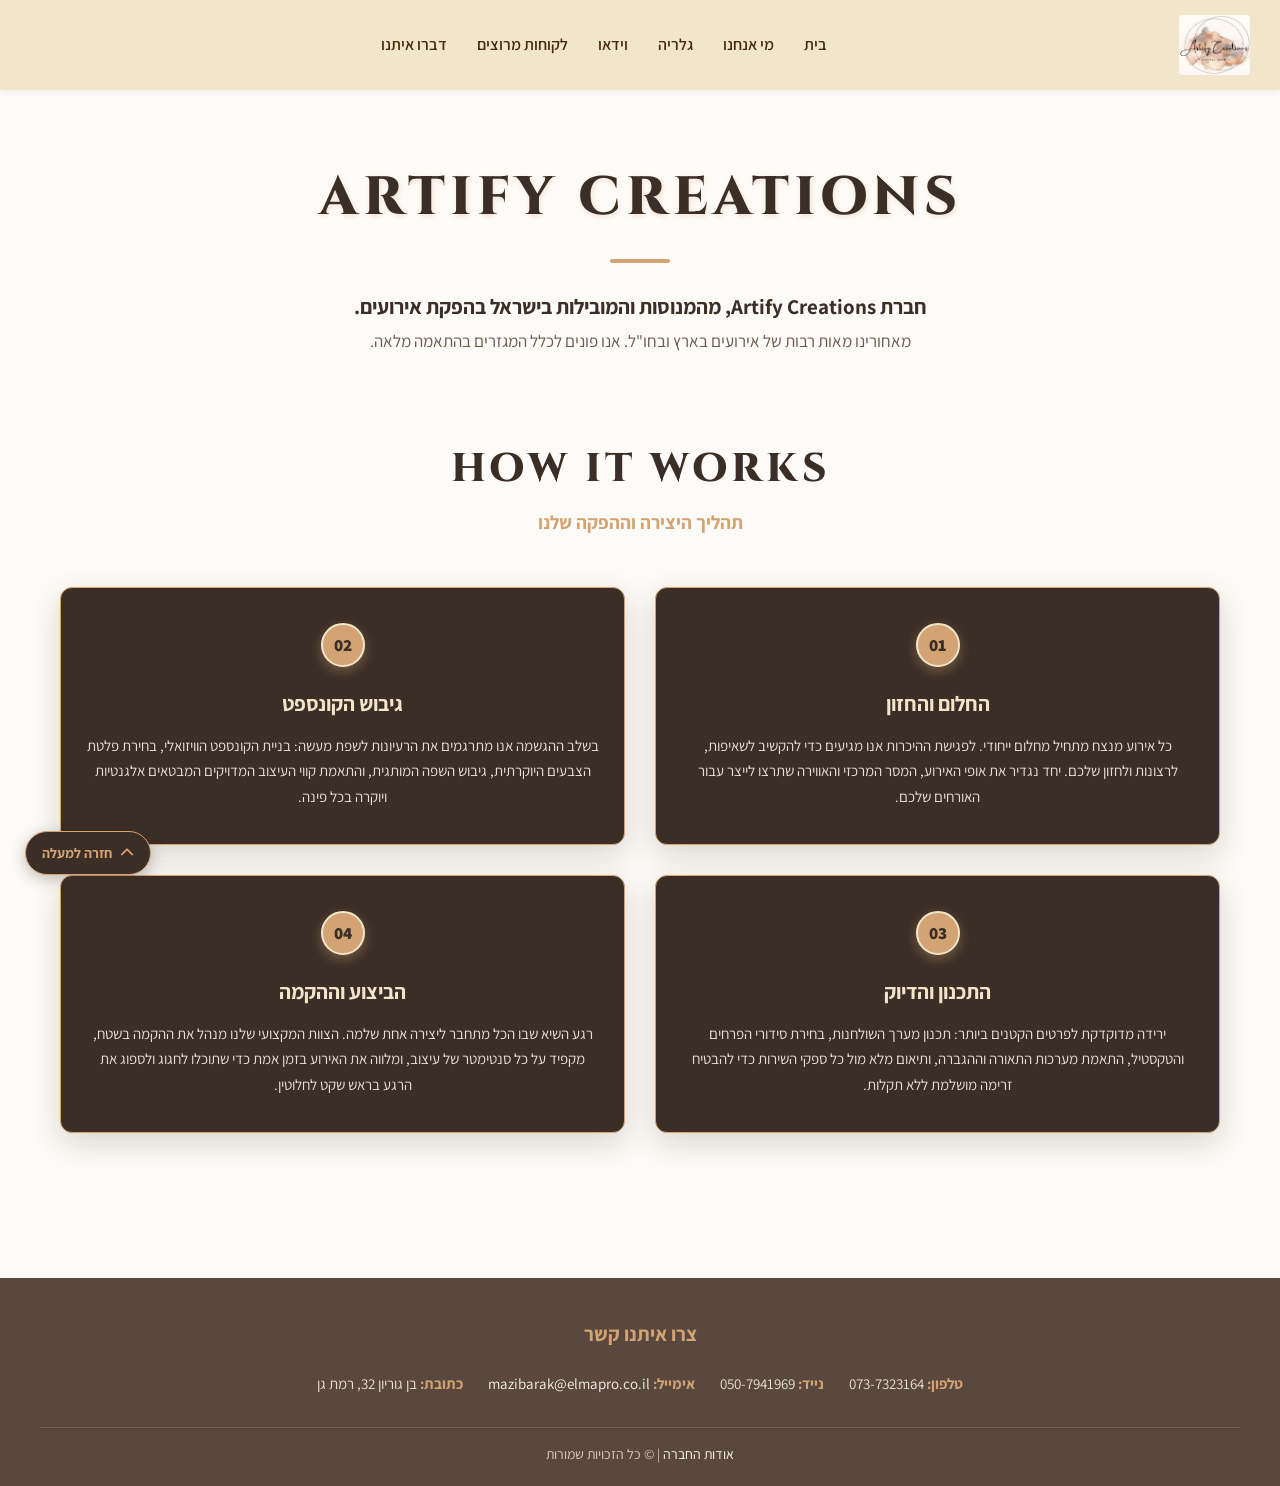
<file: index.html>
<!DOCTYPE html>
<html lang="he" dir="rtl">

<head>
    <meta charset="UTF-8">
    <meta name="viewport" content="width=device-width, initial-scale=1.0">
    <title>Artify Creations</title>
    <!-- קישורי עיצוב ופונטים -->
    <link rel="stylesheet" href="css/style.css">
    <link rel="stylesheet" href="css/style-common.css">
    <link rel="preconnect" href="https://fonts.googleapis.com">
    <link rel="preconnect" href="https://fonts.gstatic.com" crossorigin>
    <link href="https://fonts.googleapis.com/css2?family=Cinzel:wght@600;800&family=Assistant:wght@400;600;700&display=swap" rel="stylesheet">
    <link rel="icon" href="logo.ico" type="image/x-icon">
    <link rel="stylesheet" href="https://cdnjs.cloudflare.com/ajax/libs/font-awesome/6.4.0/css/all.min.css">
    <link rel="icon" href="favicon.ico" type="image/x-icon">
</head>
</head>

<body>

    <header>
        <div class="logo">
            <a href="index.html">
                <img src="files/images/logo.jpg" alt="לוגו האתר">
            </a>
        </div>
        <nav>
            <ul>
                <li><a href="index.html">בית</a></li>
                <li><a href="pages/about.html">מי אנחנו</a></li>
                <li><a href="pages/gallery.html">גלריה</a></li>
                <li><a href="pages/video.html">וידאו</a></li>
                <li><a href="pages/clients.html">לקוחות מרוצים</a></li>
                <li><a href="pages/contact.html">דברו איתנו</a></li>
            </ul>
        </nav>
    </header>

    <main>
        <!-- חלק כותרת עליון מעוצב -->
        <section class="hero-brand-section">
            <div class="hero-brand-container">
                <h1 class="brand-solid-title animated-element delay-1">ARTIFY CREATIONS</h1>
                <div class="decorative-line"></div>

                <div class="brand-intro-text animated-element delay-2">
                    <p class="highlight-text">חברת Artify Creations, מהמנוסות והמובילות בישראל בהפקת אירועים.</p>
                    <p>מאחורינו מאות רבות של אירועים בארץ ובחו"ל. אנו פונים לכלל המגזרים בהתאמה מלאה.</p>
                </div>
            </div>
        </section>

        <!-- חלק שלבי העבודה ("איך זה עובד") -->
        <section class="how-it-works-section">
            <div class="section-title-wrap animated-element delay-3">
                <h2 class="section-gold-heading">HOW IT WORKS</h2>
                <span class="section-sub-heading">תהליך היצירה וההפקה שלנו</span>
            </div>

            <div class="process-steps-grid">

                <article class="process-card animated-card delay-3">
                    <div class="step-badge-wrap">
                        <div class="step-badge">01</div>
                    </div>
                    <h3>החלום והחזון</h3>
                    <p>כל אירוע מנצח מתחיל מחלום ייחודי. לפגישת ההיכרות אנו מגיעים כדי להקשיב לשאיפות, לרצונות ולחזון שלכם. יחד נגדיר את אופי האירוע, המסר המרכזי והאווירה שתרצו לייצר עבור האורחים שלכם.</p>
                </article>

                <article class="process-card animated-card delay-4">
                    <div class="step-badge-wrap">
                        <div class="step-badge">02</div>
                    </div>
                    <h3>גיבוש הקונספט</h3>
                    <p>בשלב ההגשמה אנו מתרגמים את הרעיונות לשפת מעשה: בניית הקונספט הוויזואלי, בחירת פלטת הצבעים היוקרתית, גיבוש השפה המותגית, והתאמת קווי העיצוב המדויקים המבטאים אלגנטיות ויוקרה בכל פינה.</p>
                </article>

                <article class="process-card animated-card delay-5">
                    <div class="step-badge-wrap">
                        <div class="step-badge">03</div>
                    </div>
                    <h3>התכנון והדיוק</h3>
                    <p>ירידה מדוקדקת לפרטים הקטנים ביותר: תכנון מערך השולחנות, בחירת סידורי הפרחים והטקסטיל, התאמת מערכות התאורה וההגברה, ותיאום מלא מול כל ספקי השירות כדי להבטיח זרימה מושלמת ללא תקלות.</p>
                </article>

                <article class="process-card animated-card delay-6">
                    <div class="step-badge-wrap">
                        <div class="step-badge">04</div>
                    </div>
                    <h3>הביצוע וההקמה</h3>
                    <p>רגע השיא שבו הכל מתחבר ליצירה אחת שלמה. הצוות המקצועי שלנו מנהל את ההקמה בשטח, מקפיד על כל סנטימטר של עיצוב, ומלווה את האירוע בזמן אמת כדי שתוכלו לחגוג ולספוג את הרגע בראש שקט לחלוטין.</p>
                </article>

            </div>
        </section>
    </main>

    <footer>
        <section>
            <h3>צרו איתנו קשר</h3>
            <div>
                <p><span>טלפון:</span> 073-7323164</p>
                <p><span>נייד:</span> 050-7941969</p>
                <p><span>אימייל:</span> <a href="mailto:mazibarak@elmapro.co.il">mazibarak@elmapro.co.il</a></p>
                <p><span>כתובת:</span> בן גוריון 32, רמת גן</p>
            </div>
        </section>

        <section class="footer-bottom">
            <p><a href="pages/about.html">אודות החברה</a> | © כל הזכויות שמורות</p>
        </section>
    </footer>

    <!-- כפתור צף לחזרה לראש העמוד -->
    <a href="#" class="scroll-top-btn" title="חזרה לראש העמוד">
        <i class="fas fa-chevron-up"></i>
        <span>חזרה למעלה</span>
    </a>

</body>

</html>
</file>
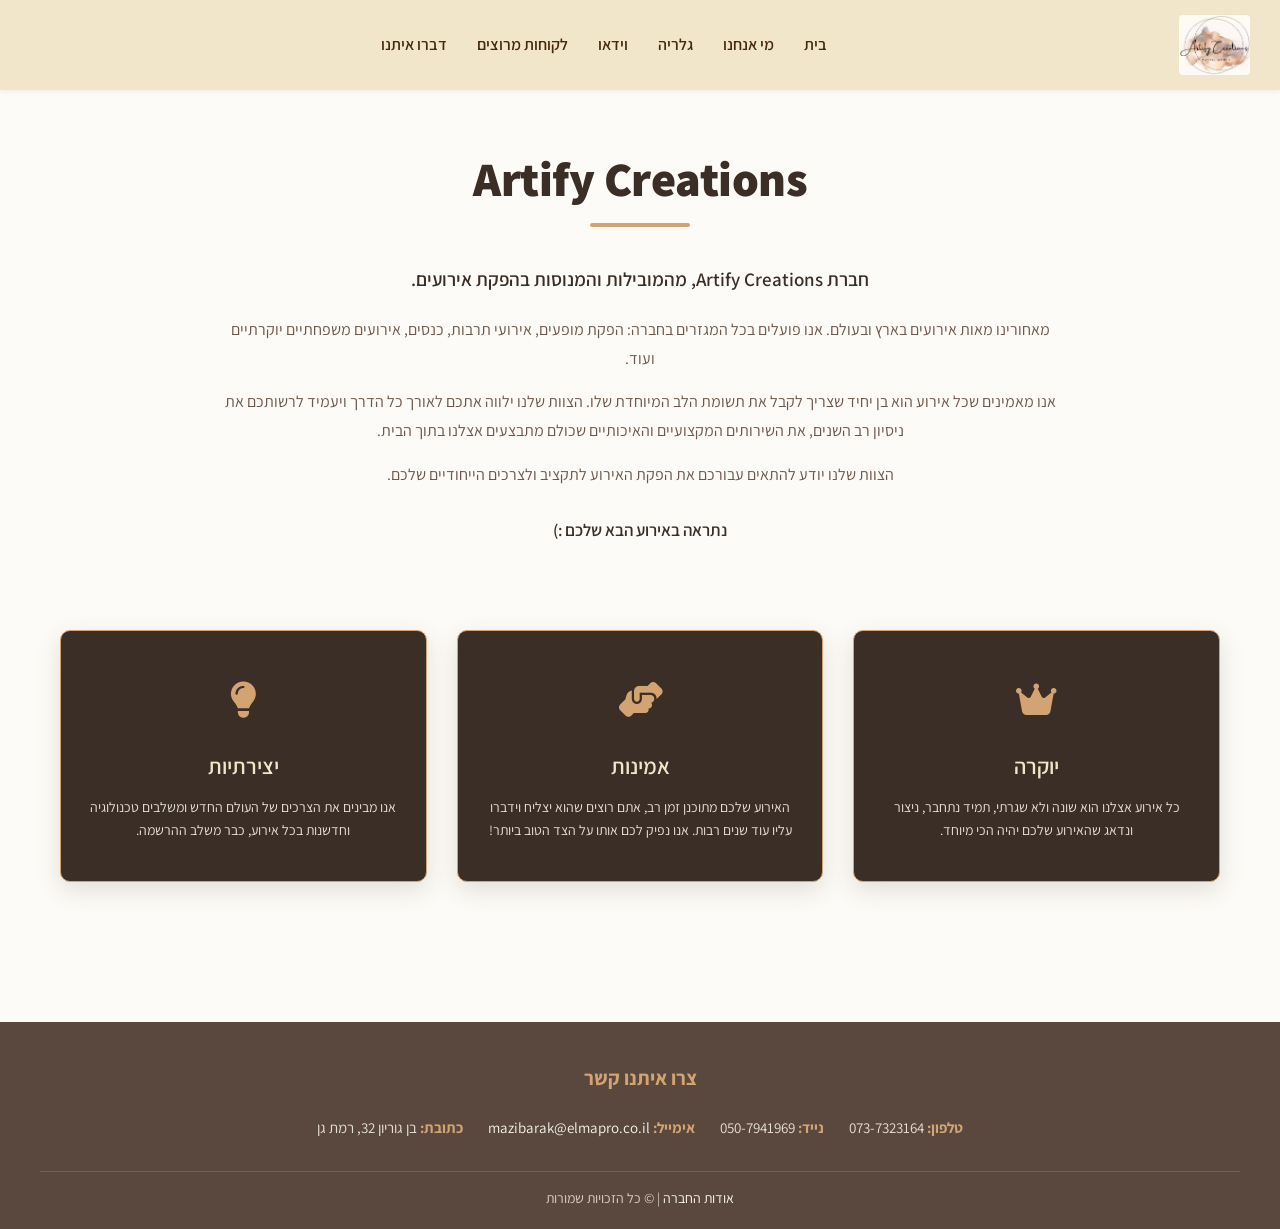
<file: pages/about.html>
<!DOCTYPE html>
<html lang="he" dir="rtl">

<head>
    <meta charset="UTF-8">
    <meta name="viewport" content="width=device-width, initial-scale=1.0">
    <title>מי אנחנו - Artify Creations</title>
    <link rel="stylesheet" href="../css/about.css">
    <link rel="stylesheet" href="../css/style-common.css">
    <link rel="stylesheet" href="https://cdnjs.cloudflare.com/ajax/libs/font-awesome/6.4.0/css/all.min.css">
    <!-- טעינת פונטים מעוצבים -->
    <link rel="preconnect" href="https://fonts.googleapis.com">
    <link rel="preconnect" href="https://fonts.gstatic.com" crossorigin>
    <link href="https://fonts.googleapis.com/css2?family=Cinzel:wght@600;800&family=Assistant:wght@400;600;700&display=swap" rel="stylesheet">
    <link rel="icon" href="../favicon.ico" type="image/x-icon">
</head>

<body class="about-page">

    <header>
        <div class="logo">
            <a href="../index.html">
                <img src="../files/images/logo.jpg" alt="לוגו האתר">
            </a>
        </div>
        <nav>
            <ul>
                <li><a href="../index.html">בית</a></li>
                <li><a href="about.html">מי אנחנו</a></li>
                <li><a href="gallery.html">גלריה</a></li>
                <li><a href="video.html">וידאו</a></li>
                <li><a href="clients.html">לקוחות מרוצים</a></li>
                <li><a href="contact.html">דברו איתנו</a></li>
            </ul>
        </nav>
    </header>

    <main>
        <!-- חלק תעודת זהות / אודות עליון -->
        <section class="about-hero-section">
            <div class="about-hero-container">

                <!-- כותרת ממורכזת בראש העמוד -->
                <div class="about-title-centered animated-element delay-1">
                    <h1>Artify Creations</h1>
                    <div class="decorative-line"></div>
                </div>

                <!-- פסקאות התיאור -->
                <div class="about-text-content animated-element delay-2">
                    <p class="highlight-text">חברת Artify Creations, מהמובילות והמנוסות בהפקת אירועים.</p>
                    <p>מאחורינו מאות אירועים בארץ ובעולם. אנו פועלים בכל המגזרים בחברה: הפקת מופעים, אירועי תרבות,
                        כנסים, אירועים משפחתיים יוקרתיים ועוד.</p>
                    <p>אנו מאמינים שכל אירוע הוא בן יחיד שצריך לקבל את תשומת הלב המיוחדת שלו. הצוות שלנו ילווה אתכם
                        לאורך כל הדרך ויעמיד לרשותכם את ניסיון רב השנים, את השירותים המקצועיים והאיכותיים שכולם מתבצעים
                        אצלנו בתוך הבית.</p>
                    <p>הצוות שלנו יודע להתאים עבורכם את הפקת האירוע לתקציב ולצרכים הייחודיים שלכם.</p>
                    <p class="closing-text">נתראה באירוע הבא שלכם :)</p>
                </div>

            </div>
        </section>

        <!-- רשת כרטיסי הערכים והיתרונות -->
        <section class="about-features-section">
            <div class="features-grid">

                <article class="feature-card animated-card delay-3">
                    <div class="feature-icon">
                        <i class="fa-solid fa-crown"></i>
                    </div>
                    <h3>יוקרה</h3>
                    <p>כל אירוע אצלנו הוא שונה ולא שגרתי, תמיד נתחבר, ניצור ונדאג שהאירוע שלכם יהיה הכי מיוחד.</p>
                </article>

                <article class="feature-card animated-card delay-4">
                    <div class="feature-icon">
                        <i class="fa-solid fa-handshake-angle"></i>
                    </div>
                    <h3>אמינות</h3>
                    <p>האירוע שלכם מתוכנן זמן רב, אתם רוצים שהוא יצליח וידברו עליו עוד שנים רבות. אנו נפיק לכם אותו על
                        הצד הטוב ביותר!</p>
                </article>

                <article class="feature-card animated-card delay-5">
                    <div class="feature-icon">
                        <i class="fa-solid fa-lightbulb"></i>
                    </div>
                    <h3>יצירתיות</h3>
                    <p>אנו מבינים את הצרכים של העולם החדש ומשלבים טכנולוגיה וחדשנות בכל אירוע, כבר משלב ההרשמה.</p>
                </article>

            </div>
        </section>
    </main>

  <footer>
        <section>
            <h3>צרו איתנו קשר</h3>
            <div>
                <p><span>טלפון:</span> 073-7323164</p>
                <p><span>נייד:</span> 050-7941969</p>
                <p><span>אימייל:</span> <a href="mailto:mazibarak@elmapro.co.il">mazibarak@elmapro.co.il</a></p>
                <p><span>כתובת:</span> בן גוריון 32, רמת גן</p>
            </div>
        </section>

        <section class="footer-bottom">
            <p><a href="about.html">אודות החברה</a> | © כל הזכויות שמורות</p>
        </section>
    </footer>
</body>

</html>
</file>
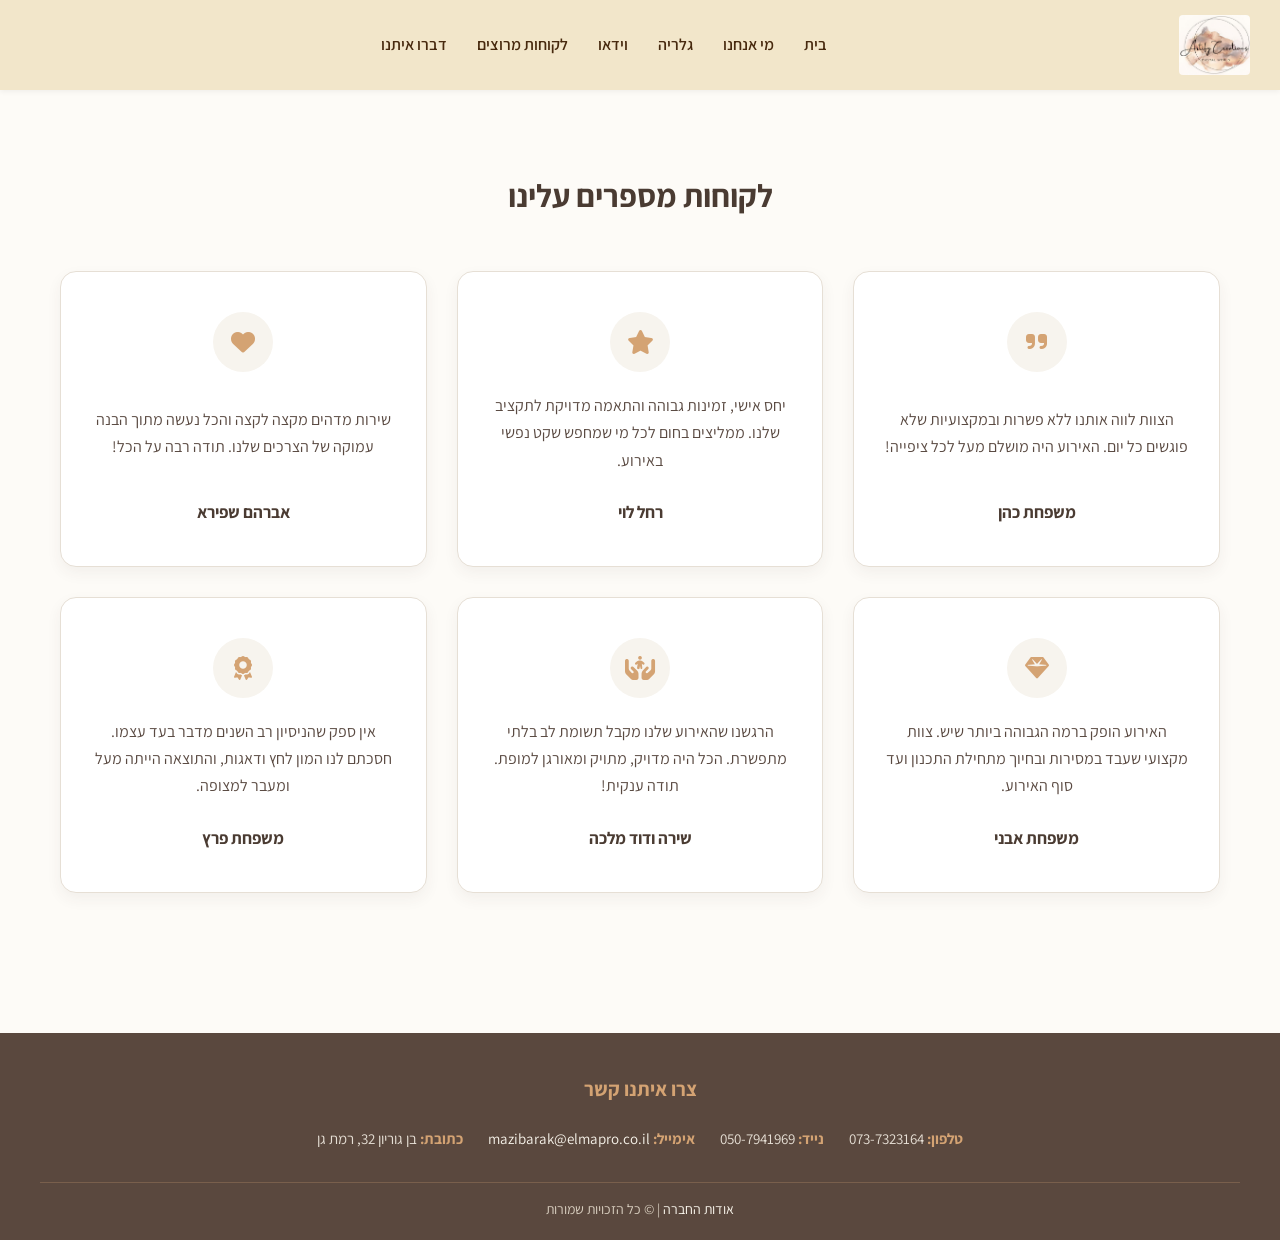
<file: pages/clients.html>
<!DOCTYPE html>
<html lang="he" dir="rtl">

<head>
    <meta charset="UTF-8">
    <meta name="viewport" content="width=device-width, initial-scale=1.0">
    <title>לקוחות מרוצים - Artify Creations</title>
    <link rel="stylesheet" href="../css/clients.css">
    <link rel="stylesheet" href="../css/style-common.css">
    <link rel="preconnect" href="https://fonts.googleapis.com">
    <link rel="preconnect" href="https://fonts.gstatic.com" crossorigin>
    <link href="https://fonts.googleapis.com/css2?family=Cinzel:wght@600;800&family=Assistant:wght@400;600;700&display=swap" rel="stylesheet">
    <link rel="stylesheet" href="https://cdnjs.cloudflare.com/ajax/libs/font-awesome/6.4.0/css/all.min.css">
    <link rel="icon" href="../favicon.ico" type="image/x-icon">
</head>

<body>

    <header>
        <div class="logo">
            <a href="../index.html">
                <img src="../files/images/logo.jpg" alt="לוגו האתר">
            </a>
        </div>
        <nav>
            <ul>
                <li><a href="../index.html">בית</a></li>
                <li><a href="about.html">מי אנחנו</a></li>
                <li><a href="gallery.html">גלריה</a></li>
                <li><a href="video.html">וידאו</a></li>
                <li><a href="clients.html">לקוחות מרוצים</a></li>
                <li><a href="contact.html">דברו איתנו</a></li>
            </ul>
        </nav>
    </header>

    <main>
        <section class="testimonials-section">
            <h2>לקוחות מספרים עלינו</h2>

            <div class="cards-grid">

                <article class="testimonial-card">
                    <i class="fa-solid fa-quote-right icon-wrapper"></i>
                    <p>הצוות לווה אותנו ללא פשרות ובמקצועיות שלא פוגשים כל יום. האירוע היה מושלם מעל לכל ציפייה!</p>
                    <h4>משפחת כהן</h4>
                </article>

                <article class="testimonial-card">
                    <i class="fa-solid fa-star icon-wrapper"></i>
                    <p>יחס אישי, זמינות גבוהה והתאמה מדויקת לתקציב שלנו. ממליצים בחום לכל מי שמחפש שקט נפשי באירוע.</p>
                    <h4>רחל לוי</h4>
                </article>

                <article class="testimonial-card">
                    <i class="fa-solid fa-heart icon-wrapper"></i>
                    <p>שירות מדהים מקצה לקצה והכל נעשה מתוך הבנה עמוקה של הצרכים שלנו. תודה רבה על הכל!</p>
                    <h4>אברהם שפירא</h4>
                </article>

                <article class="testimonial-card">
                    <i class="fa-solid fa-gem icon-wrapper"></i>
                    <p>האירוע הופק ברמה הגבוהה ביותר שיש. צוות מקצועי שעבד במסירות ובחיוך מתחילת התכנון ועד סוף האירוע.</p>
                    <h4>משפחת אבני</h4>
                </article>

                <article class="testimonial-card">
                    <i class="fa-solid fa-hands-holding-child icon-wrapper"></i>
                    <p>הרגשנו שהאירוע שלנו מקבל תשומת לב בלתי מתפשרת. הכל היה מדויק, מתויק ומאורגן למופת. תודה ענקית!</p>
                    <h4>שירה ודוד מלכה</h4>
                </article>

                <article class="testimonial-card">
                    <i class="fa-solid fa-award icon-wrapper"></i>
                    <p>אין ספק שהניסיון רב השנים מדבר בעד עצמו. חסכתם לנו המון לחץ ודאגות, והתוצאה הייתה מעל ומעבר למצופה.</p>
                    <h4>משפחת פרץ</h4>
                </article>

            </div>
        </section>
    </main>

    <footer>
        <section>
            <h3>צרו איתנו קשר</h3>
            <div>
                <p><span>טלפון:</span> 073-7323164</p>
                <p><span>נייד:</span> 050-7941969</p>
                <p><span>אימייל:</span> <a href="mailto:mazibarak@elmapro.co.il">mazibarak@elmapro.co.il</a></p>
                <p><span>כתובת:</span> בן גוריון 32, רמת גן</p>
            </div>
        </section>

        <section class="footer-bottom">
            <p><a href="about.html">אודות החברה</a> | © כל הזכויות שמורות</p>
        </section>
    </footer>

</body>

</html>
</file>
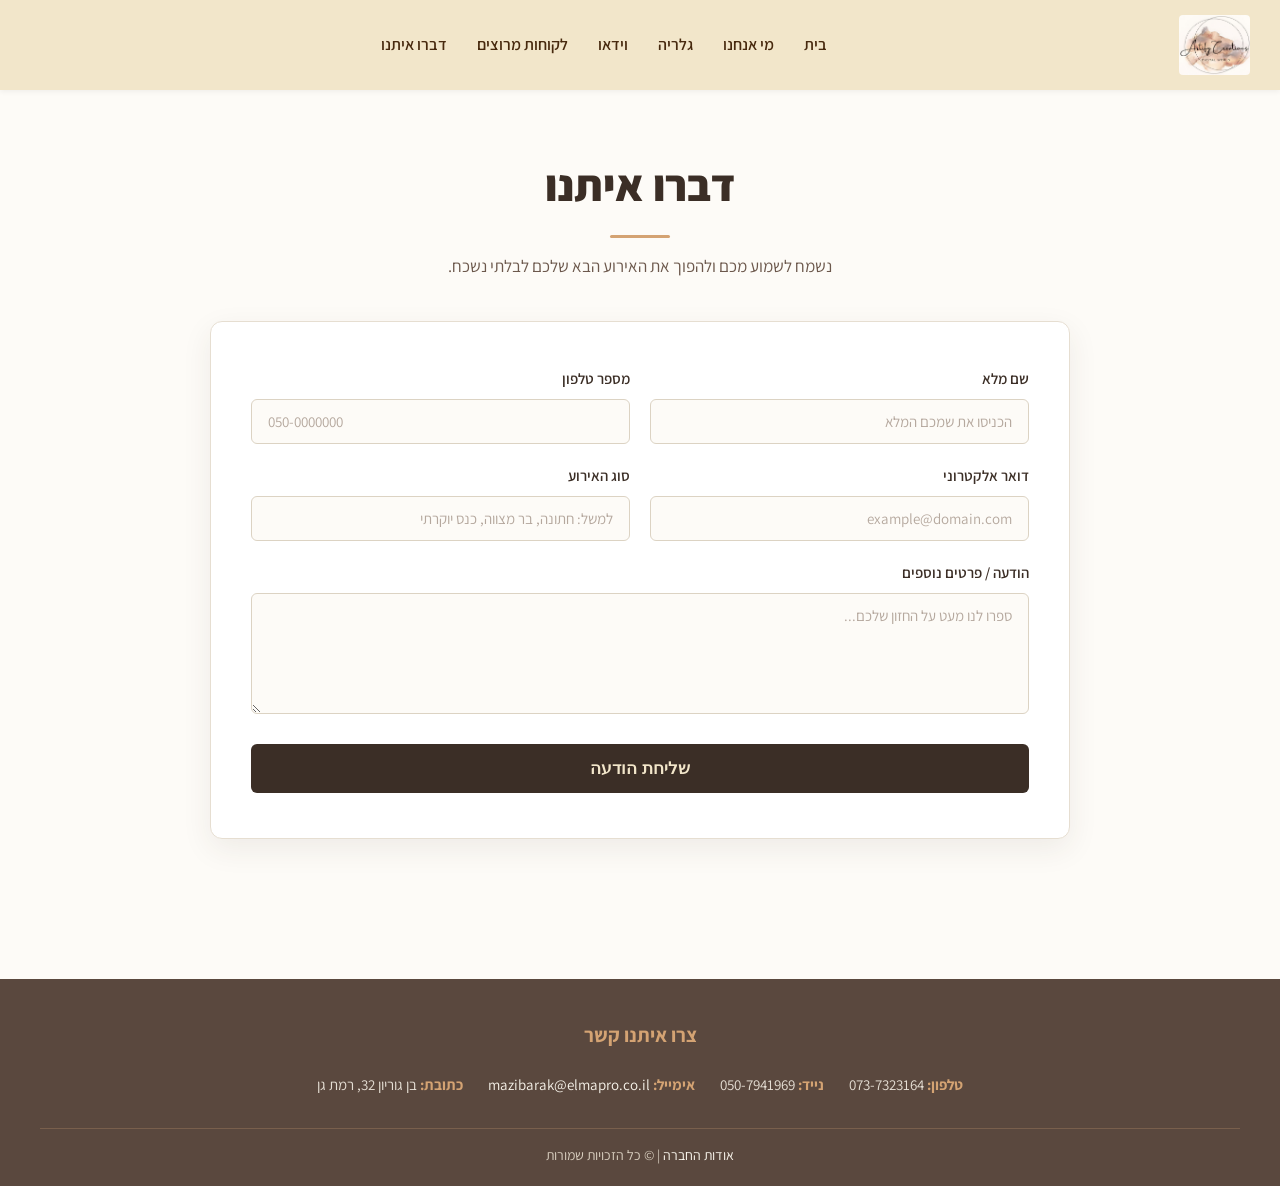
<file: pages/contact.html>
<!DOCTYPE html>
<html lang="he" dir="rtl">

<head>
    <meta charset="UTF-8">
    <meta name="viewport" content="width=device-width, initial-scale=1.0">
    <title>דברו איתנו - Artify Creations</title>
    <link rel="stylesheet" href="../css/contact.css">
    <link rel="stylesheet" href="../css/style-common.css">
    <link rel="preconnect" href="https://fonts.googleapis.com">
    <link rel="preconnect" href="https://fonts.gstatic.com" crossorigin>
    <link href="https://fonts.googleapis.com/css2?family=Cinzel:wght@600;800&family=Assistant:wght@400;600;700&display=swap" rel="stylesheet">
    <link rel="icon" href="../favicon.ico" type="image/x-icon">
</head>

<body>

    <header>
        <div class="logo">
            <a href="../index.html">
                <img src="../files/images/logo.jpg" alt="לוגו האתר">
            </a>
        </div>
        <nav>
            <ul>
                <li><a href="../index.html">בית</a></li>
                <li><a href="about.html">מי אנחנו</a></li>
                <li><a href="gallery.html">גלריה</a></li>
                <li><a href="video.html">וידאו</a></li>
                <li><a href="clients.html">לקוחות מרוצים</a></li>
                <li><a href="contact.html">דברו איתנו</a></li>
            </ul>
        </nav>
    </header>

    <main>
        <section class="contact-section">

            <!-- כותרת העמוד -->
            <div class="contact-header animated-element delay-1">
                <h1>דברו איתנו</h1>
                <div class="decorative-line"></div>
                <p>נשמח לשמוע מכם ולהפוך את האירוע הבא שלכם לבלתי נשכח.</p>
            </div>

            <!-- מעטפת הטופס והפרטים -->
            <div class="contact-container animated-card delay-2">

                <!-- טופס יצירת קשר -->
                <form class="contact-form" action="success.html" method="get">

                    <div class="form-group">
                        <label for="fullName">שם מלא</label>
                        <input type="text" id="fullName" name="fullName" placeholder="הכניסו את שמכם המלא" required>
                    </div>

                    <div class="form-group">
                        <label for="phone">מספר טלפון</label>
                        <input type="tel" id="phone" name="phone" placeholder="050-0000000" required>
                    </div>

                    <div class="form-group">
                        <label for="email">דואר אלקטרוני</label>
                        <input type="email" id="email" name="email" placeholder="example@domain.com" required>
                    </div>

                    <div class="form-group">
                        <label for="eventType">סוג האירוע</label>
                        <input type="text" id="eventType" name="eventType" placeholder="למשל: חתונה, בר מצווה, כנס יוקרתי">
                    </div>

                    <div class="form-group full-width">
                        <label for="message">הודעה / פרטים נוספים</label>
                        <textarea id="message" name="message" rows="5" placeholder="ספרו לנו מעט על החזון שלכם..." required></textarea>
                    </div>

                    <div class="form-group full-width">
                        <button type="submit" class="submit-btn">שליחת הודעה</button>
                    </div>

                </form>

            </div>
        </section>
    </main>

    <footer>
        <section>
            <h3>צרו איתנו קשר</h3>
            <div>
                <p><span>טלפון:</span> 073-7323164</p>
                <p><span>נייד:</span> 050-7941969</p>
                <p><span>אימייל:</span> <a href="mailto:mazibarak@elmapro.co.il">mazibarak@elmapro.co.il</a></p>
                <p><span>כתובת:</span> בן גוריון 32, רמת גן</p>
            </div>
        </section>

        <section class="footer-bottom">
            <p><a href="about.html">אודות החברה</a> | © כל הזכויות שמורות</p>
        </section>
    </footer>

</body>

</html>
</file>
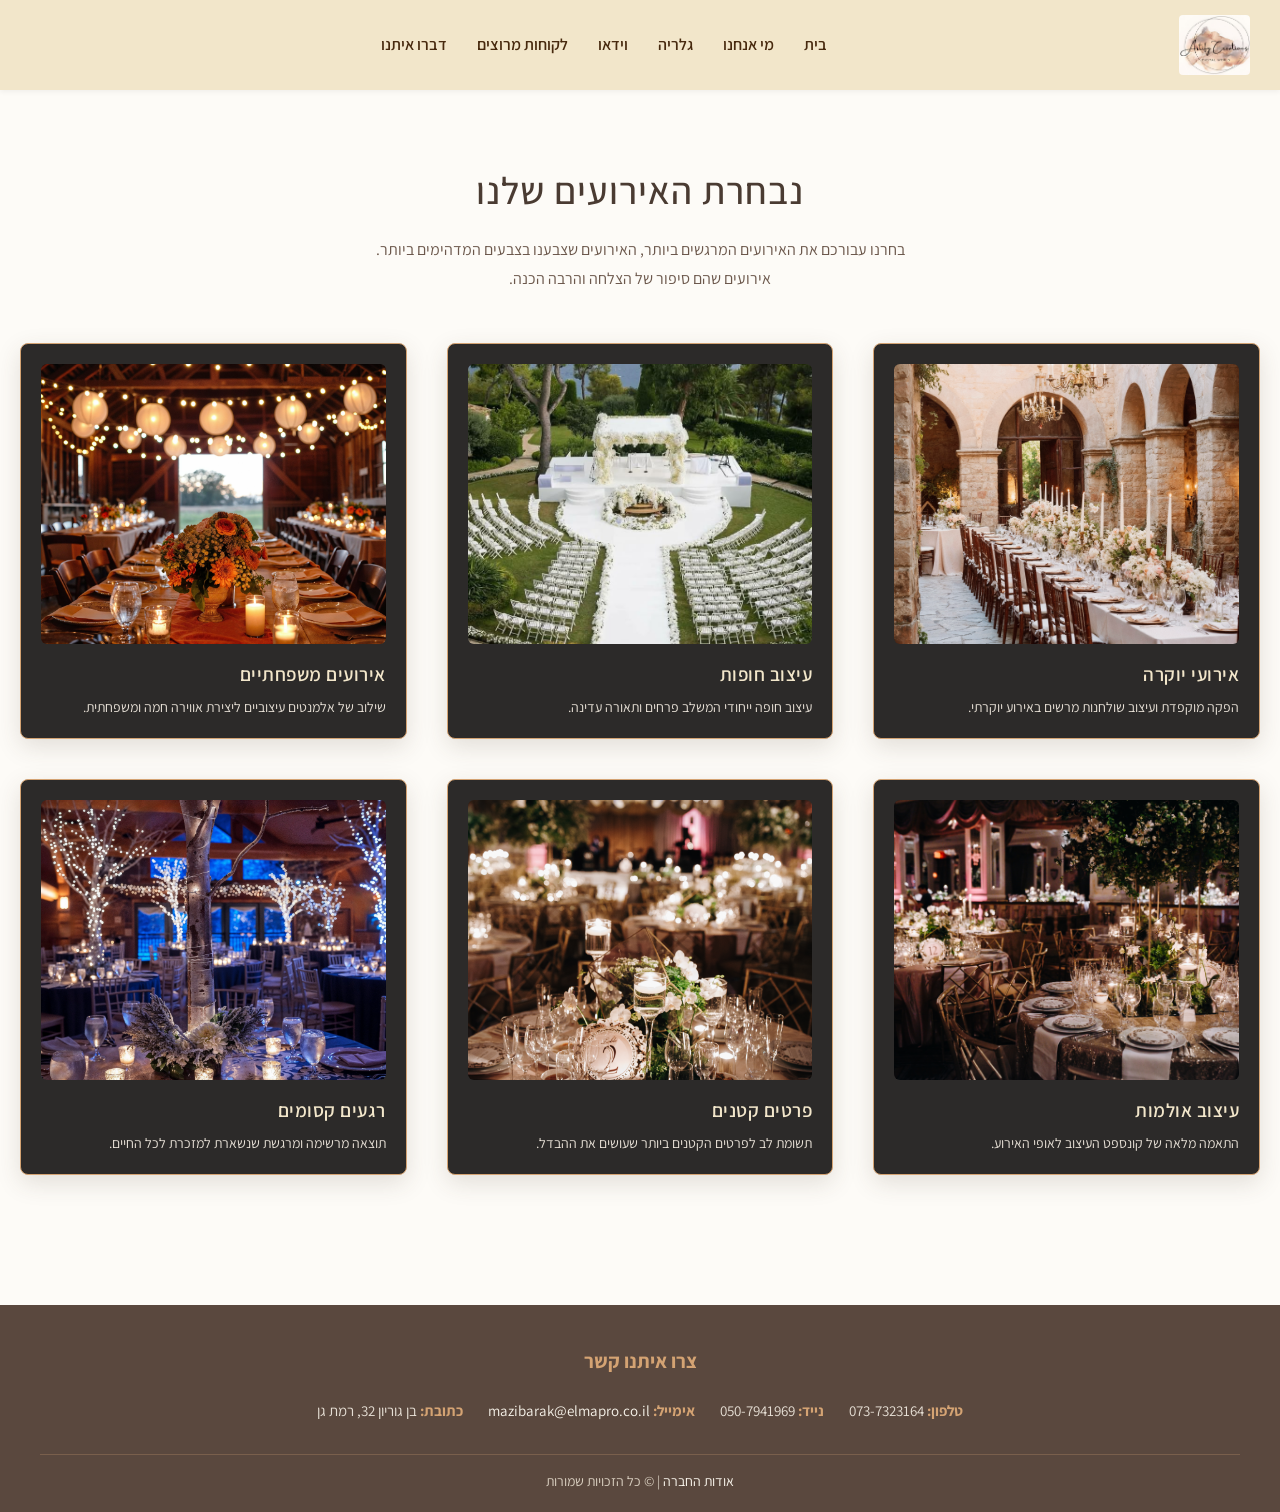
<file: pages/gallery.html>
<!DOCTYPE html>
<html lang="he" dir="rtl">

<head>
    <meta charset="UTF-8">
    <meta name="viewport" content="width=device-width, initial-scale=1.0">
    <title>גלריית תמונות - Artify Creations</title>
    <link rel="stylesheet" href="../css/gallery-video.css">
    <link rel="stylesheet" href="../css/style-common.css">
    <link rel="preconnect" href="https://fonts.googleapis.com">
    <link rel="preconnect" href="https://fonts.gstatic.com" crossorigin>
    <link href="https://fonts.googleapis.com/css2?family=Cinzel:wght@600;800&family=Assistant:wght@400;600;700&display=swap" rel="stylesheet">
    <link rel="stylesheet" href="https://cdnjs.cloudflare.com/ajax/libs/font-awesome/6.4.0/css/all.min.css">
    <link rel="icon" href="../favicon.ico" type="image/x-icon">
</head>

<body>

    <header>
        <div class="logo">
            <a href="../index.html">
                <img src="../files/images/logo.jpg" alt="לוגו האתר">
            </a>
        </div>
        <nav>
            <ul>
                <li><a href="../index.html">בית</a></li>
                <li><a href="about.html">מי אנחנו</a></li>
                <li><a href="gallery.html">גלריה</a></li>
                <li><a href="video.html">וידאו</a></li>
                <li><a href="clients.html">לקוחות מרוצים</a></li>
                <li><a href="contact.html">דברו איתנו</a></li>
            </ul>
        </nav>
    </header>

    <main>
        <section class="testimonials-section">
            <h2>נבחרת האירועים שלנו</h2>
            <p class="gallery-intro">
                בחרנו עבורכם את האירועים המרגשים ביותר, האירועים שצבענו בצבעים המדהימים ביותר.<br>
                אירועים שהם סיפור של הצלחה והרבה הכנה.
            </p>

            <div class="cards-grid">

                <article class="testimonial-card">
                    <img src="../files/images/gallery1.jpg" alt="אירועי יוקרה">
                    <div>
                        <h4>אירועי יוקרה</h4>
                        <p>הפקה מוקפדת ועיצוב שולחנות מרשים באירוע יוקרתי.</p>
                    </div>
                </article>

                <article class="testimonial-card">
                    <img src="../files/images/gallery2.jpg" alt="עיצוב חופות">
                    <div>
                        <h4>עיצוב חופות</h4>
                        <p>עיצוב חופה ייחודי המשלב פרחים ותאורה עדינה.</p>
                    </div>
                </article>

                <article class="testimonial-card">
                    <img src="../files/images/gallery3.jpg" alt="אירועים משפחתיים">
                    <div>
                        <h4>אירועים משפחתיים</h4>
                        <p>שילוב של אלמנטים עיצוביים ליצירת אווירה חמה ומשפחתית.</p>
                    </div>
                </article>

                <article class="testimonial-card">
                    <img src="../files/images/gallery4.jpg" alt="עיצוב אולמות">
                    <div>
                        <h4>עיצוב אולמות</h4>
                        <p>התאמה מלאה של קונספט העיצוב לאופי האירוע.</p>
                    </div>
                </article>

                <article class="testimonial-card">
                    <img src="../files/images/gallery5.jpg" alt="פרטים קטנים">
                    <div>
                        <h4>פרטים קטנים</h4>
                        <p>תשומת לב לפרטים הקטנים ביותר שעושים את ההבדל.</p>
                    </div>
                </article>

                <article class="testimonial-card">
                    <img src="../files/images/gallery6.jpg" alt="רגעים קסומים">
                    <div>
                        <h4>רגעים קסומים</h4>
                        <p>תוצאה מרשימה ומרגשת שנשארת למזכרת לכל החיים.</p>
                    </div>
                </article>

            </div>
        </section>
    </main>

    <footer>
        <section>
            <h3>צרו איתנו קשר</h3>
            <div>
                <p><span>טלפון:</span> 073-7323164</p>
                <p><span>נייד:</span> 050-7941969</p>
                <p><span>אימייל:</span> <a href="mailto:mazibarak@elmapro.co.il">mazibarak@elmapro.co.il</a></p>
                <p><span>כתובת:</span> בן גוריון 32, רמת גן</p>
            </div>
        </section>

        <section class="footer-bottom">
            <p><a href="about.html">אודות החברה</a> | © כל הזכויות שמורות</p>
        </section>
    </footer>

</body>

</html>
</file>
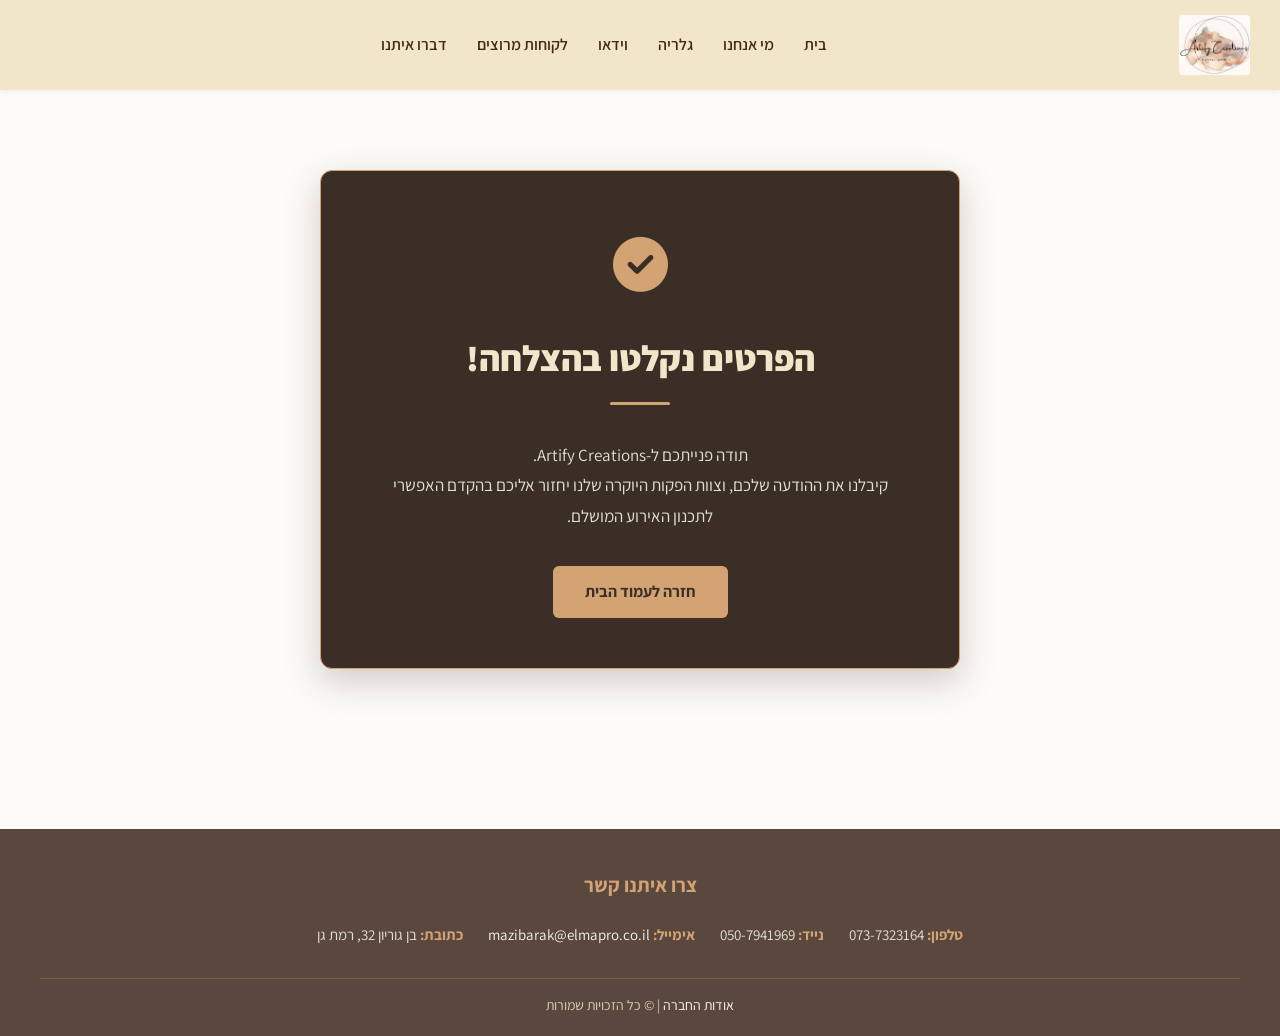
<file: pages/success.html>
<!DOCTYPE html>
<html lang="he" dir="rtl">

<head>
    <meta charset="UTF-8">
    <meta name="viewport" content="width=device-width, initial-scale=1.0">
    <title>הפרטים נקלטו בהצלחה - Artify Creations</title>
    <link rel="stylesheet" href="../css/success.css">
    <link rel="stylesheet" href="../css/style-common.css">
    <link rel="stylesheet" href="https://cdnjs.cloudflare.com/ajax/libs/font-awesome/6.4.0/css/all.min.css">
    <link rel="preconnect" href="https://fonts.googleapis.com">
    <link rel="preconnect" href="https://fonts.gstatic.com" crossorigin>
    <link href="https://fonts.googleapis.com/css2?family=Cinzel:wght@600;800&family=Assistant:wght@400;600;700&display=swap" rel="stylesheet">
    <link rel="icon" href="../favicon.ico" type="image/x-icon">
</head>

<body>

    <header>
        <div class="logo">
            <a href="../index.html">
                <img src="../files/images/logo.jpg" alt="לוגו האתר">
            </a>
        </div>
        <nav>
            <ul>
                <li><a href="../index.html">בית</a></li>
                <li><a href="about.html">מי אנחנו</a></li>
                <li><a href="gallery.html">גלריה</a></li>
                <li><a href="video.html">וידאו</a></li>
                <li><a href="clients.html">לקוחות מרוצים</a></li>
                <li><a href="contact.html">דברו איתנו</a></li>
            </ul>
        </nav>
    </header>

    <main>
        <section class="success-section">
            <div class="success-card animated-card delay-1">

                <div class="success-icon-wrap">
                    <i class="fa-solid fa-circle-check"></i>
                </div>

                <h1>הפרטים נקלטו בהצלחה!</h1>
                <div class="decorative-line"></div>

                <p class="success-message">
                    תודה פנייתכם ל-Artify Creations.<br>
                    קיבלנו את ההודעה שלכם, וצוות הפקות היוקרה שלנו יחזור אליכם בהקדם האפשרי לתכנון האירוע המושלם.
                </p>

                <div class="action-btn-wrap">
                    <a href="../index.html" class="home-btn">חזרה לעמוד הבית</a>
                </div>

            </div>
        </section>
    </main>

    <footer>
        <section>
            <h3>צרו איתנו קשר</h3>
            <div>
                <p><span>טלפון:</span> 073-7323164</p>
                <p><span>נייד:</span> 050-7941969</p>
                <p><span>אימייל:</span> <a href="mailto:mazibarak@elmapro.co.il">mazibarak@elmapro.co.il</a></p>
                <p><span>כתובת:</span> בן גוריון 32, רמת גן</p>
            </div>
        </section>

        <section class="footer-bottom">
            <p><a href="about.html">אודות החברה</a> | © כל הזכויות שמורות</p>
        </section>
    </footer>

</body>

</html>
</file>
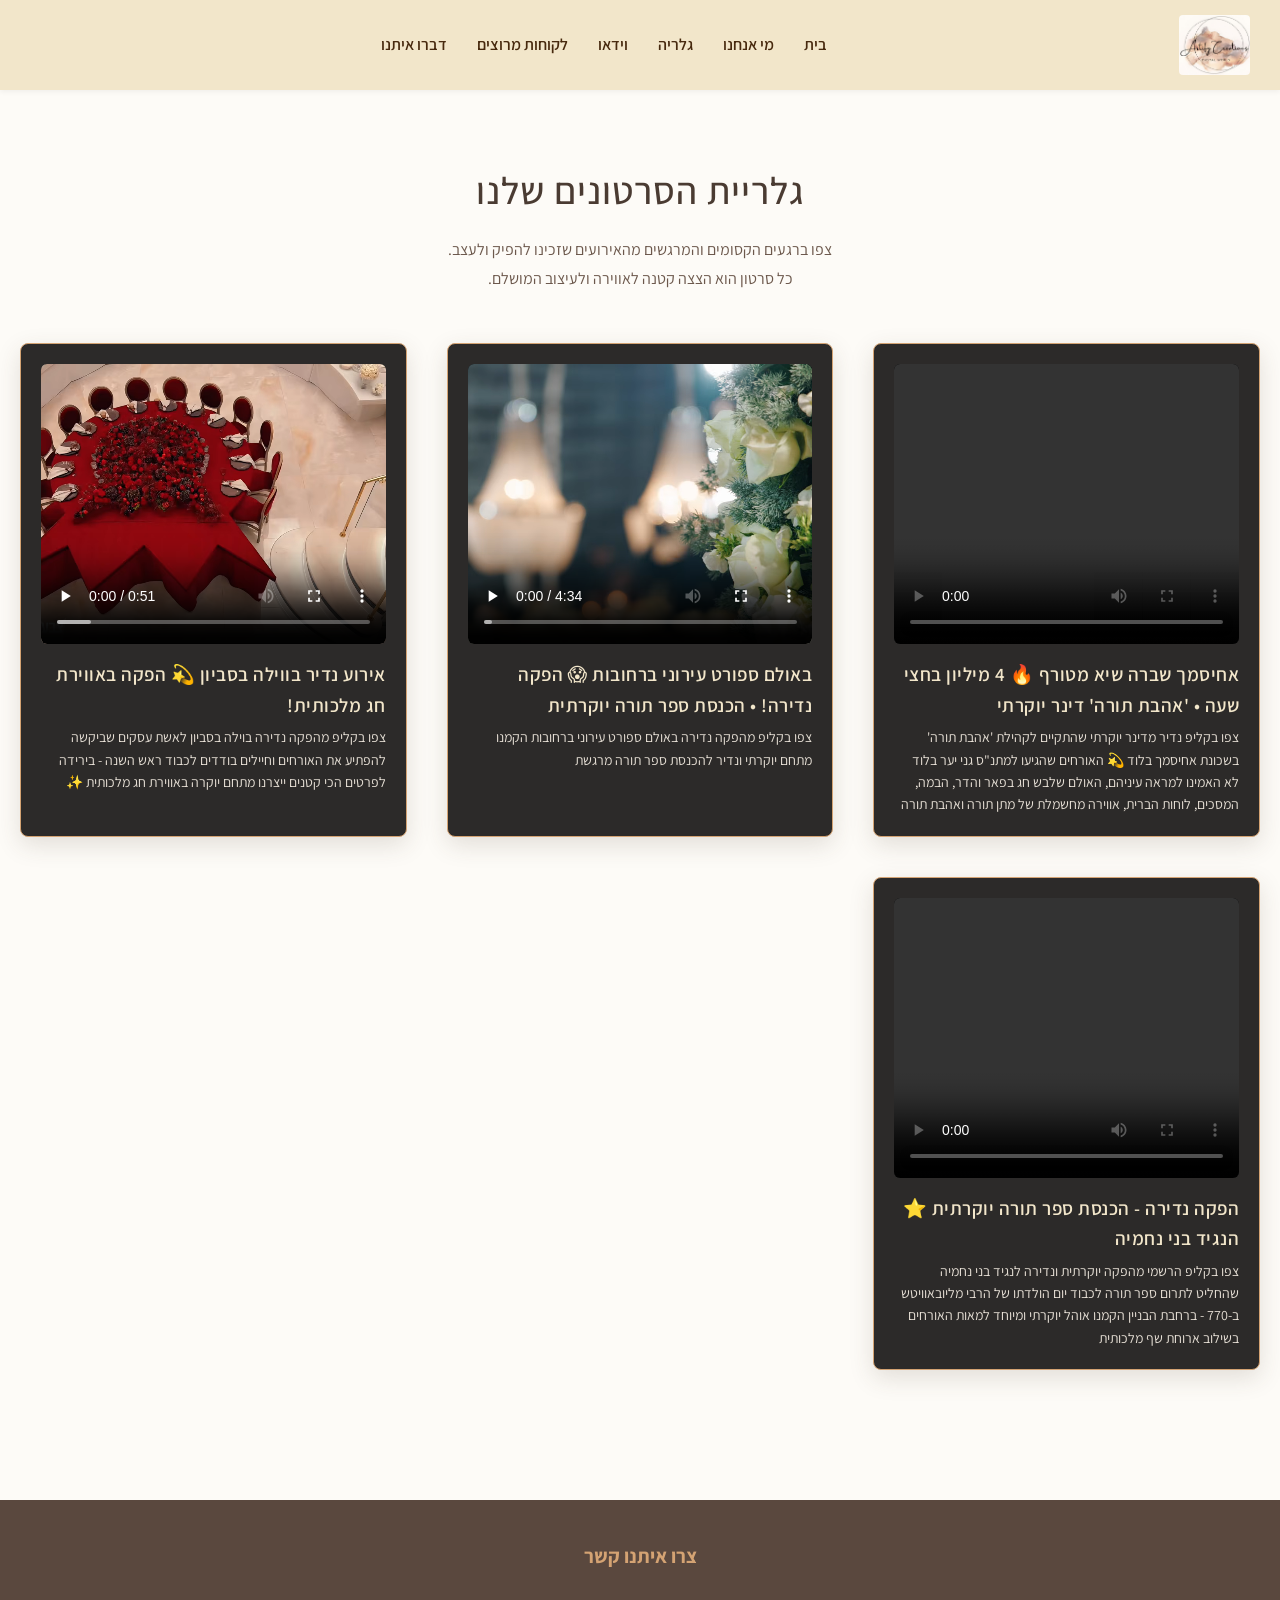
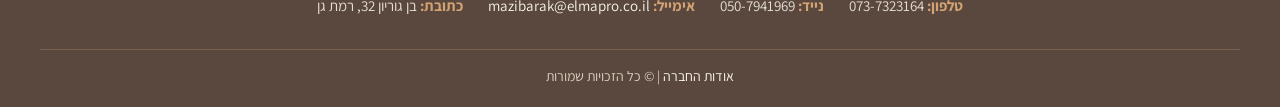
<file: pages/video.html>
<!DOCTYPE html>
<html lang="he" dir="rtl">

<head>
    <meta charset="UTF-8">
    <meta name="viewport" content="width=device-width, initial-scale=1.0">
    <title>גלריית וידאו - Artify Creations</title>
    <link rel="stylesheet" href="../css/gallery-video.css">
    <link rel="stylesheet" href="../css/style-common.css">
    <link rel="preconnect" href="https://fonts.googleapis.com">
    <link rel="preconnect" href="https://fonts.gstatic.com" crossorigin>
    <link href="https://fonts.googleapis.com/css2?family=Cinzel:wght@600;800&family=Assistant:wght@400;600;700&display=swap" rel="stylesheet">
    <link rel="stylesheet" href="https://cdnjs.cloudflare.com/ajax/libs/font-awesome/6.4.0/css/all.min.css">
    <link rel="icon" href="../favicon.ico" type="image/x-icon">
</head>

<body>

    <header>
        <div class="logo">
            <a href="../index.html">
                <img src="../files/images/logo.jpg" alt="לוגו האתר">
            </a>
        </div>
        <nav>
            <ul>
                <li><a href="../index.html">בית</a></li>
                <li><a href="about.html">מי אנחנו</a></li>
                <li><a href="gallery.html">גלריה</a></li>
                <li><a href="video.html">וידאו</a></li>
                <li><a href="clients.html">לקוחות מרוצים</a></li>
                <li><a href="contact.html">דברו איתנו</a></li>
            </ul>
        </nav>
    </header>

    <main>
        <section class="testimonials-section">
            <h2>גלריית הסרטונים שלנו</h2>
            <p class="gallery-intro">
                צפו ברגעים הקסומים והמרגשים מהאירועים שזכינו להפיק ולעצב.<br>
                כל סרטון הוא הצצה קטנה לאווירה ולעיצוב המושלם.
            </p>

            <div class="cards-grid">

                <article class="testimonial-card">
                    <video controls preload="metadata">
                        <source src="../files/videos/video1.mp4" type="video/mp4">
                        הדפדפן שלך אינו תומך בנגן הוידאו.
                    </video>
                    <div>
                        <h4>אחיסמך שברה שיא מטורף 🔥 4 מיליון בחצי שעה • 'אהבת תורה' דינר יוקרתי</h4>
                        <p>צפו בקליפ נדיר מדינר יוקרתי שהתקיים לקהילת 'אהבת תורה' בשכונת אחיסמך בלוד 💫 האורחים שהגיעו למתנ"ס גני יער בלוד לא האמינו למראה עיניהם, האולם שלבש חג בפאר והדר, הבמה, המסכים, לוחות הברית, אווירה מחשמלת של מתן תורה ואהבת תורה</p>
                    </div>
                </article>

                <article class="testimonial-card">
                    <video controls preload="metadata">
                        <source src="../files/videos/video2.mp4" type="video/mp4">
                        הדפדפן שלך אינו תומך בנגן הוידאו.
                    </video>
                    <div>
                        <h4>באולם ספורט עירוני ברחובות 😱 הפקה נדירה! • הכנסת ספר תורה יוקרתית</h4>
                        <p>צפו בקליפ מהפקה נדירה באולם ספורט עירוני ברחובות הקמנו מתחם יוקרתי ונדיר להכנסת ספר תורה מרגשת</p>
                    </div>
                </article>

                <article class="testimonial-card">
                    <video controls preload="metadata">
                        <source src="../files/videos/video3.mp4" type="video/mp4">
                        הדפדפן שלך אינו תומך בנגן הוידאו.
                    </video>
                    <div>
                        <h4>אירוע נדיר בווילה בסביון 💫 הפקה באווירת חג מלכותית!</h4>
                        <p>צפו בקליפ מהפקה נדירה בוילה בסביון לאשת עסקים שביקשה להפתיע את האורחים וחיילים בודדים לכבוד ראש השנה - בירידה לפרטים הכי קטנים ייצרנו מתחם יוקרה באווירת חג מלכותית ✨</p>
                    </div>
                </article>

                <article class="testimonial-card">
                    <video controls preload="metadata">
                        <source src="../files/videos/video4.mp4" type="video/mp4">
                        הדפדפן שלך אינו תומך בנגן הוידאו.
                    </video>
                    <div>
                        <h4>הפקה נדירה - הכנסת ספר תורה יוקרתית ⭐ הנגיד בני נחמיה</h4>
                        <p>צפו בקליפ הרשמי מהפקה יוקרתית ונדירה לנגיד בני נחמיה שהחליט לתרום ספר תורה לכבוד יום הולדתו של הרבי מליובאוויטש ב-770 - ברחבת הבניין הקמנו אוהל יוקרתי ומיוחד למאות האורחים בשילוב ארוחת שף מלכותית</p>
                    </div>
                </article>

            </div>
        </section>
    </main>

    <footer>
        <section>
            <h3>צרו איתנו קשר</h3>
            <div>
                <p><span>טלפון:</span> 073-7323164</p>
                <p><span>נייד:</span> 050-7941969</p>
                <p><span>אימייל:</span> <a href="mailto:mazibarak@elmapro.co.il">mazibarak@elmapro.co.il</a></p>
                <p><span>כתובת:</span> בן גוריון 32, רמת גן</p>
            </div>
        </section>

        <section class="footer-bottom">
            <p><a href="about.html">אודות החברה</a> | © כל הזכויות שמורות</p>
        </section>
    </footer>

</body>

</html>
</file>
<file: css/style.css>
/* כותרת מותג עליונה */
.hero-brand-section {
    padding: 65px 20px 30px 20px;
    text-align: center;

    .brand-solid-title {
        font-family: 'Cinzel', serif, Georgia;
        font-size: 54px;
        font-weight: 800;
        letter-spacing: 5px;
        color: #3b2e26;
        text-transform: uppercase;
        text-shadow: 1px 2px 5px rgba(212, 163, 115, 0.3);
    }

    .decorative-line {
        width: 60px;
        height: 4px;
        background-color: #d4a373;
        margin: 18px auto 25px auto;
        border-radius: 2px;
    }

    .brand-intro-text {
        max-width: 780px;
        margin: 0 auto;
        font-size: 17px;
        line-height: 1.8;
        color: #6c584c;

        .highlight-text {
            font-size: 21px;
            font-weight: 700;
            color: #3b2e26;
        }
    }
}

/* אזור "איך זה עובד" */
.how-it-works-section {
    padding: 50px 20px 85px 20px;
    max-width: 1200px;
    margin: 0 auto;

    .section-title-wrap {
        text-align: center;
        margin-bottom: 50px;

        .section-gold-heading {
            font-family: 'Cinzel', serif, Georgia;
            font-size: 40px;
            font-weight: 800;
            letter-spacing: 4px;
            color: #3b2e26;
        }

        .section-sub-heading {
            display: block;
            font-size: 19px;
            color: #d4a373;
            font-weight: 700;
            margin-top: 6px;
        }
    }
}

/* רשת כרטיסי תהליך העבודה (2x2) */
.process-steps-grid {
    display: grid;
    grid-template-columns: repeat(2, 1fr);
    gap: 30px;
    align-items: stretch;

    .process-card {
        background-color: #3b2e26;
        border: 1px solid #d4a373;
        border-radius: 12px;
        padding: 35px 25px;
        text-align: center;
        position: relative;
        box-shadow: 0 10px 30px rgba(74, 59, 50, 0.2);
        display: flex;
        flex-direction: column;
        justify-content: flex-start;
        transition: transform 0.4s ease, border-color 0.4s ease, box-shadow 0.4s ease;

        &:hover {
            transform: translateY(-8px);
            border-color: #f2e6ca;
            box-shadow: 0 20px 40px rgba(74, 59, 50, 0.35);
        }

        .step-badge-wrap {
            display: flex;
            justify-content: center;
            align-items: center;
            margin-bottom: 20px;

            .step-badge {
                width: 44px;
                height: 44px;
                background-color: #d4a373;
                color: #3b2e26;
                font-size: 17px;
                font-weight: 800;
                border-radius: 50%;
                display: flex;
                align-items: center;
                justify-content: center;
                box-shadow: 0 4px 12px rgba(212, 163, 115, 0.4);
                border: 2px solid #f2e6ca;
            }
        }

        h3 {
            font-size: 21px;
            color: #f2e6ca;
            margin: 0 0 12px 0;
            font-weight: 700;
        }

        p {
            font-size: 15px;
            line-height: 1.7;
            color: #e6dfd5;
            margin: 0;
        }
    }
}

/* כפתור חזרה צף */
.scroll-top-btn {
    position: fixed;
    bottom: 25px;
    left: 25px;
    background-color: #3b2e26;
    color: #d4a373;
    padding: 10px 16px;
    border-radius: 25px;
    display: flex;
    align-items: center;
    gap: 8px;
    text-decoration: none;
    font-size: 14px;
    font-weight: 700;
    box-shadow: 0 4px 15px rgba(59, 46, 38, 0.3);
    border: 1px solid #d4a373;
    z-index: 999;
    transition: background-color 0.3s ease, transform 0.2s ease, color 0.3s ease;

    &:hover {
        background-color: #d4a373;
        color: #3b2e26;
        transform: translateY(-3px);
    }
}

/* רספונסיביות למסכים קטנים */
@media (max-width: 768px) {
    .hero-brand-section .brand-solid-title {
        font-size: 32px;
        letter-spacing: 2px;
    }

    .how-it-works-section .section-title-wrap .section-gold-heading {
        font-size: 28px;
        letter-spacing: 2px;
    }

    .process-steps-grid {
        grid-template-columns: 1fr;
        max-width: 450px;
        margin: 0 auto;
    }

    .scroll-top-btn {
        bottom: 15px;
        left: 15px;
        padding: 8px 12px;
        font-size: 13px;
    }
}
</file>
<file: css/style-common.css>
/* ==========================================================
   1. הגדרות בסיס גלובליות נקיות (Base & Reset)
   ================================================---------- */
* {
    box-sizing: border-box;
    margin: 0;
    padding: 0;
}

html {
    scroll-behavior: smooth;
}

body {
    font-family: 'Assistant', system-ui, -apple-system, sans-serif;
    background-color: #fdfbf7;
    color: #3b2e26;
    direction: rtl;
    text-align: right;
    line-height: 1.6;
    min-height: 100vh;
    display: flex;
    flex-direction: column;
}

main {
    flex: 1;
}

/* ==========================================================
   2. עיצוב ה-Header (לוגו בצד תמיד, תפריט מיושר למרכז, אטום לחלוטין)
   ================================================---------- */
header {
    background-color: #f2e6ca;
    padding: 15px 30px;
    display: flex;
    justify-content: space-between;
    align-items: center;
    box-shadow: 0 2px 5px rgba(0, 0, 0, 0.05);
    flex-wrap: nowrap;
}

header .logo img {
    max-height: 60px;
    width: auto;
    display: block;
    border-radius: 4px;
}

header nav {
    flex: 1;
    display: flex;
    justify-content: center;
}

header nav ul {
    list-style: none;
    display: flex;
    align-items: center;
    gap: 30px;
    margin: 0;
    padding: 0;
}

header nav ul li {
    flex-shrink: 0;
}

header nav ul li a {
    display: block;
    text-decoration: none;
    color: #47290e;
    font-family: 'Assistant', system-ui, -apple-system, sans-serif;
    font-size: 16px;
    font-weight: 600;
    line-height: 1.6;
    white-space: nowrap;
    transition: color 0.3s ease;
}

header nav ul li a:hover {
    color: #d4a373;
}

/* ==========================================================
   3. עיצוב ה-Footer (חום בהיר ונעים יותר)
   ================================================---------- */
footer {
    background-color: #5a483e;
    color: #f9f5ec;
    padding: 40px 20px 20px 20px;
    margin-top: 60px;
}

footer section {
    max-width: 1200px;
    margin: 0 auto;
    text-align: center;
}

footer section h3 {
    margin-bottom: 15px;
    font-size: 20px;
    color: #d4a373;
    font-weight: 700;
}

footer section div {
    display: flex;
    flex-wrap: wrap;
    justify-content: center;
    gap: 25px;
    margin-bottom: 25px;
    line-height: 1.8;
}

footer section div p {
    margin: 5px 0;
    font-size: 15px;
    color: #e6dfd5;
}

footer section div p span {
    font-weight: 700;
    color: #d4a373;
}

footer section a {
    color: #f9f5ec;
    text-decoration: none;
    transition: color 0.3s ease;
}

footer section a:hover {
    color: #d4a373;
    text-decoration: underline;
}

footer .footer-bottom {
    border-top: 1px solid rgba(212, 163, 115, 0.25);
    padding-top: 15px;
    margin-top: 20px;
    font-size: 14px;
    color: #d8cebf;
    text-align: center;
}

/* ==========================================================
   4. אנימציות כלליות (Animations)
   ================================================---------- */
@keyframes fadeInUp {
    from {
        opacity: 0;
        transform: translateY(25px);
    }
    to {
        opacity: 1;
        transform: translateY(0);
    }
}

.animated-element, .animated-card {
    opacity: 0;
    animation: fadeInUp 0.8s cubic-bezier(0.16, 1, 0.3, 1) forwards;
}

.delay-1 { animation-delay: 0.1s; }
.delay-2 { animation-delay: 0.25s; }
.delay-3 { animation-delay: 0.4s; }

/* ==========================================================
   5. התאמה רספונסיבית לכלל האתר (Responsive Design)
   ================================================---------- */
@media (max-width: 768px) {
    header {
        padding: 10px 15px;
    }
    
    header nav ul {
        gap: 12px;
    }
    
    header nav ul li a {
        font-size: 14px;
        line-height: 1.6;
    }

    footer {
        padding: 30px 15px 15px 15px;
    }

    footer section div {
        flex-direction: column;
        gap: 10px;
    }
}
</file>
<file: css/about.css>
/* ==========================================================
   1. חלק עליון - אודות (Hero Section)
   ================================================---------- */
.about-hero-section {
    padding: 60px 20px 40px 20px;
    max-width: 1000px;
    margin: 0 auto;

    .about-hero-container {
        display: flex;
        flex-direction: column;
        align-items: center;

        .about-title-centered {
            text-align: center;
            margin-bottom: 35px;

            h1 {
                font-size: 48px;
                line-height: 1.2;
                font-weight: 800;
                color: #3b2e26;
                margin: 0;
                letter-spacing: -0.5px;
            }

            .decorative-line {
                width: 60px;
                height: 4px;
                background-color: #d4a373;
                margin: 15px auto 0 auto;
                border-radius: 2px;
                animation: expandLine 1.2s ease forwards;
            }
        }

        .about-text-content {
            text-align: center;
            font-size: 16px;
            line-height: 1.8;
            color: #6c584c;
            max-width: 850px;

            .highlight-text {
                font-size: 19px;
                font-weight: 600;
                color: #3b2e26;
                margin-bottom: 20px;
            }

            p {
                margin-bottom: 15px;
            }

            .closing-text {
                margin-top: 25px;
                color: #3b2e26;
                font-weight: 600;
                font-size: 17px;
            }
        }
    }
}

@keyframes expandLine {
    from { width: 0; }
    to { width: 100px; }
}


/* ==========================================================
   2. רשת כרטיסי הערכים והיתרונות
   ================================================---------- */
.about-features-section {
    padding: 30px 20px 80px 20px;
    max-width: 1200px;
    margin: 0 auto;

    .features-grid {
        display: grid;
        grid-template-columns: repeat(3, 1fr);
        gap: 30px;

        .feature-card {
            background-color: #3b2e26;
            border: 1px solid #d4a373;
            border-radius: 10px;
            padding: 40px 25px;
            text-align: center;
            box-shadow: 0 8px 25px rgba(74, 59, 50, 0.15);
            transition: border-color 0.4s ease, transform 0.4s ease, box-shadow 0.4s ease;

            &:hover {
                border-color: #f2e6ca;
                transform: translateY(-8px);
                box-shadow: 0 15px 35px rgba(74, 59, 50, 0.25);

                .feature-icon {
                    transform: scale(1.15) rotate(5deg);
                }
            }

            .feature-icon {
                font-size: 36px;
                color: #d4a373;
                margin-bottom: 20px;
                transition: transform 0.5s ease;
            }

            h3 {
                font-size: 22px;
                color: #f2e6ca;
                margin: 0 0 12px 0;
                font-weight: 600;
            }

            p {
                font-size: 14px;
                line-height: 1.6;
                color: #e6dfd5;
                margin: 0;
            }
        }
    }
}


/* ==========================================================
   3. אנימציות והתאמה רספונסיבית
   ================================================---------- */
@keyframes fadeInUp {
    from {
        opacity: 0;
        transform: translateY(30px);
    }
    to {
        opacity: 1;
        transform: translateY(0);
    }
}

.animated-element, .animated-card {
    opacity: 0;
    animation: fadeInUp 0.8s cubic-bezier(0.16, 1, 0.3, 1) forwards;
}

.delay-1 { animation-delay: 0.1s; }
.delay-2 { animation-delay: 0.3s; }
.delay-3 { animation-delay: 0.5s; }
.delay-4 { animation-delay: 0.7s; }
.delay-5 { animation-delay: 0.9s; }

@media (max-width: 900px) {
    .about-features-section .features-grid {
        grid-template-columns: 1fr;
    }

    .about-hero-section .about-hero-container .about-title-centered h1 {
        font-size: 36px;
    }
}
</file>
<file: css/clients.css>
/* ==========================================================
   סקשן המלצות לקוחות (Testimonials Section)
   ================================================---------- */
.testimonials-section {
    padding: 80px 20px;
    text-align: center;
    max-width: 1200px;
    margin: 0 auto;

    h2 {
        font-size: 32px;
        color: #4a3b32;
        margin-bottom: 50px;
    }

    /* רשת הכרטיסים */
    .cards-grid {
        display: grid;
        grid-template-columns: repeat(3, 1fr);
        gap: 30px;
        align-items: stretch;

        /* עיצוב כרטיס המלצה בודד */
        .testimonial-card {
            background-color: #ffffff;
            border: 1px solid #e6dfd5;
            border-radius: 16px;
            padding: 40px 30px;
            text-align: center;
            box-shadow: 0 6px 15px rgba(74, 59, 50, 0.06);
            display: flex;
            flex-direction: column;
            justify-content: space-between;
            transition: transform 0.3s ease, box-shadow 0.3s ease, border-color 0.3s ease;

            &:hover {
                transform: translateY(-8px);
                box-shadow: 0 14px 28px rgba(212, 163, 115, 0.35);
                border-color: #d4a373;

                .icon-wrapper {
                    background-color: #d4a373;
                    color: #ffffff;
                }
            }

            /* עיצוב האייקון */
            .icon-wrapper {
                width: 60px;
                height: 60px;
                background-color: #f7f4ee;
                color: #d4a373;
                border-radius: 50%;
                display: flex;
                justify-content: center;
                align-items: center;
                margin: 0 auto 20px auto;
                font-size: 24px;
                transition: background-color 0.3s ease, color 0.3s ease;
            }

            p {
                font-size: 16px;
                line-height: 1.7;
                color: #5a4a42;
                margin-bottom: 25px;
            }

            h4 {
                font-size: 17px;
                color: #4a3b32;
                font-weight: bold;
                margin: 0;
            }
        }
    }
}

/* ==========================================================
   התאמה רספונסיבית למסכים קטנים
   ================================================---------- */
@media (max-width: 900px) {
    .testimonials-section .cards-grid {
        grid-template-columns: 1fr;
        max-width: 450px;
        margin: 0 auto;
    }
}
</file>
<file: css/contact.css>
/* ==========================================================
   סקשן יצירת קשר (Contact Section)
   ================================================---------- */
.contact-section {
    padding: 60px 20px 80px 20px;
    max-width: 900px;
    margin: 0 auto;

    .contact-header {
        text-align: center;
        margin-bottom: 40px;

        h1 {
            font-family: 'Assistant', system-ui, sans-serif;
            font-size: 44px;
            font-weight: 800;
            color: #3b2e26;
            margin: 0;
        }

        .decorative-line {
            width: 60px;
            height: 3px;
            background-color: #d4a373;
            margin: 15px auto;
            border-radius: 2px;
        }

        p {
            font-size: 17px;
            color: #6c584c;
            margin-top: 10px;
        }
    }

    /* מעטפת הטופס הבהירה והיוקרתית */
    .contact-container {
        background-color: #ffffff;
        border: 1px solid #e6ded1;
        border-radius: 12px;
        padding: 45px 40px;
        box-shadow: 0 10px 30px rgba(59, 46, 38, 0.08);

        /* סידור השדות ברשת (Grid) */
        .contact-form {
            display: grid;
            grid-template-columns: repeat(2, 1fr);
            gap: 20px;

            .form-group {
                display: flex;
                flex-direction: column;
                text-align: right;

                &.full-width {
                    grid-column: span 2;
                }

                label {
                    font-size: 15px;
                    font-weight: 600;
                    color: #3b2e26;
                    margin-bottom: 8px;
                }

                input,
                textarea {
                    background-color: #fdfbf7;
                    border: 1px solid #dcd3c3;
                    border-radius: 6px;
                    padding: 12px 16px;
                    font-size: 15px;
                    color: #3b2e26;
                    font-family: inherit;
                    outline: none;
                    transition: border-color 0.3s ease, box-shadow 0.3s ease;

                    &::placeholder {
                        color: #b5a89e;
                    }

                    &:focus {
                        border-color: #d4a373;
                        box-shadow: 0 0 8px rgba(212, 163, 115, 0.2);
                        background-color: #ffffff;
                    }
                }
            }

            /* כפתור שליחה מעוצב */
            .submit-btn {
                background-color: #3b2e26;
                color: #f2e6ca;
                font-size: 17px;
                font-weight: 700;
                padding: 14px 30px;
                border: none;
                border-radius: 6px;
                cursor: pointer;
                width: 100%;
                margin-top: 10px;
                transition: background-color 0.3s ease, transform 0.2s ease, box-shadow 0.3s ease;

                &:hover {
                    background-color: #d4a373;
                    color: #3b2e26;
                    transform: translateY(-2px);
                    box-shadow: 0 6px 15px rgba(212, 163, 115, 0.25);
                }

                &:active {
                    transform: translateY(0);
                }
            }
        }
    }
}

/* ==========================================================
   התאמה רספונסיבית למסכים קטנים
   ================================================---------- */
@media (max-width: 768px) {
    .contact-section {
        padding: 40px 15px;

        .contact-header h1 {
            font-size: 34px;
        }

        .contact-container {
            padding: 25px 20px;

            .contact-form {
                grid-template-columns: 1fr; /* מעבר לטור יחיד במסכים קטנים */

                .form-group.full-width {
                    grid-column: span 1;
                }
            }
        }
    }
}
</file>
<file: css/gallery-video.css>
/* ==========================================================
   עיצוב משותף לעמודי גלריה ווידאו (Gallery & Video Pages)
   ================================================---------- */
.testimonials-section {
    padding: 70px 20px;
    text-align: center;
    max-width: 1300px;
    margin: 0 auto;

    h2 {
        font-size: 38px;
        color: #4a3b32;
        margin-bottom: 15px;
        font-weight: 500;
        letter-spacing: 1px;
    }

    /* פסקת ההיכרות שמתחת לכותרת */
    .gallery-intro {
        font-size: 16px;
        line-height: 1.8;
        color: #6c584c;
        max-width: 700px;
        margin: 0 auto 50px auto;
    }

    /* רשת כרטיסים משותפת לגלריה ולוידאו */
    .cards-grid {
        display: grid;
        grid-template-columns: repeat(auto-fill, minmax(340px, 1fr));
        gap: 40px;

        /* פריט כרטיס מעוצב עם רקע כהה ומסגרת זהב */
        .testimonial-card {
            background-color: #2c2a29;
            border: 1px solid #d4a373;
            border-radius: 8px;
            padding: 20px;
            text-align: right;
            display: flex;
            flex-direction: column;
            gap: 15px;
            box-shadow: 0 8px 25px rgba(74, 59, 50, 0.15);
            transition: transform 0.4s ease, box-shadow 0.4s ease, border-color 0.4s ease;

            &:hover {
                transform: translateY(-6px);
                border-color: #c29263;
                box-shadow: 0 12px 30px rgba(74, 59, 50, 0.25);
            }

            /* תמונות בגלריה */
            img {
                width: 100%;
                height: 280px;
                object-fit: cover;
                border-radius: 6px;
                transition: filter 0.4s ease, transform 0.4s ease;
            }

            &:hover img {
                filter: brightness(1.03);
                transform: scale(1.02);
            }

            /* סרטונים בעמוד הווידאו */
            video {
                width: 100%;
                height: 280px;
                object-fit: cover;
                border-radius: 6px;
                background-color: #000;
            }

            /* אזור הטקסט בתוך הכרטיס */
            div {
                padding: 0;

                h4 {
                    font-size: 19px;
                    color: #f2e6ca;
                    margin: 0 0 6px 0;
                    font-weight: 600;
                    letter-spacing: 0.5px;
                }

                p {
                    font-size: 14px;
                    line-height: 1.6;
                    color: #e6dfd5;
                    margin: 0;
                }
            }
        }
    }
}

/* ==========================================================
   התאמה רספונסיבית למסכים קטנים
   ================================================---------- */
@media (max-width: 768px) {
    .testimonials-section {
        padding: 40px 15px;

        h2 {
            font-size: 30px;
        }

        .cards-grid {
            grid-template-columns: 1fr;
            max-width: 450px;
            margin: 0 auto;
        }
    }
}
</file>
<file: css/success.css>
/* ==========================================================
   סקשן הצלחה (Success Section)
   ================================================---------- */
.success-section {
    padding: 80px 20px 100px 20px;
    max-width: 680px;
    margin: 0 auto;
    text-align: center;

    .success-card {
        background-color: #3b2e26;
        border: 1px solid #d4a373;
        border-radius: 12px;
        padding: 50px 35px;
        box-shadow: 0 12px 35px rgba(74, 59, 50, 0.25);
        display: flex;
        flex-direction: column;
        align-items: center;
        transition: transform 0.4s ease;

        &:hover .success-icon-wrap {
            transform: scale(1.1);
        }

        .success-icon-wrap {
            font-size: 55px;
            color: #d4a373;
            margin-bottom: 20px;
            transition: transform 0.4s ease;
        }

        h1 {
            font-family: 'Assistant', system-ui, sans-serif;
            font-size: 36px;
            font-weight: 800;
            color: #f2e6ca;
            margin: 0;
        }

        .decorative-line {
            width: 60px;
            height: 3px;
            background-color: #d4a373;
            margin: 15px auto;
            border-radius: 2px;
        }

        .success-message {
            font-size: 17px;
            line-height: 1.8;
            color: #e6dfd5;
            margin: 20px 0 35px 0;
            max-width: 500px;
        }

        .action-btn-wrap {
            width: 100%;
            display: flex;
            justify-content: center;

            .home-btn {
                display: inline-block;
                background-color: #d4a373;
                color: #3b2e26;
                font-size: 16px;
                font-weight: 700;
                padding: 13px 32px;
                border-radius: 6px;
                text-decoration: none;
                transition: background-color 0.3s ease, transform 0.2s ease, box-shadow 0.3s ease;

                &:hover {
                    background-color: #f2e6ca;
                    transform: translateY(-2px);
                    box-shadow: 0 6px 15px rgba(212, 163, 115, 0.3);
                }

                &:active {
                    transform: translateY(0);
                }
            }
        }
    }
}

/* ==========================================================
   התאמה רספונסיבית למסכים קטנים
   ================================================---------- */
@media (max-width: 600px) {
    .success-section {
        padding: 40px 15px;

        .success-card {
            padding: 35px 20px;

            h1 {
                font-size: 28px;
            }
        }
    }
}
</file>
